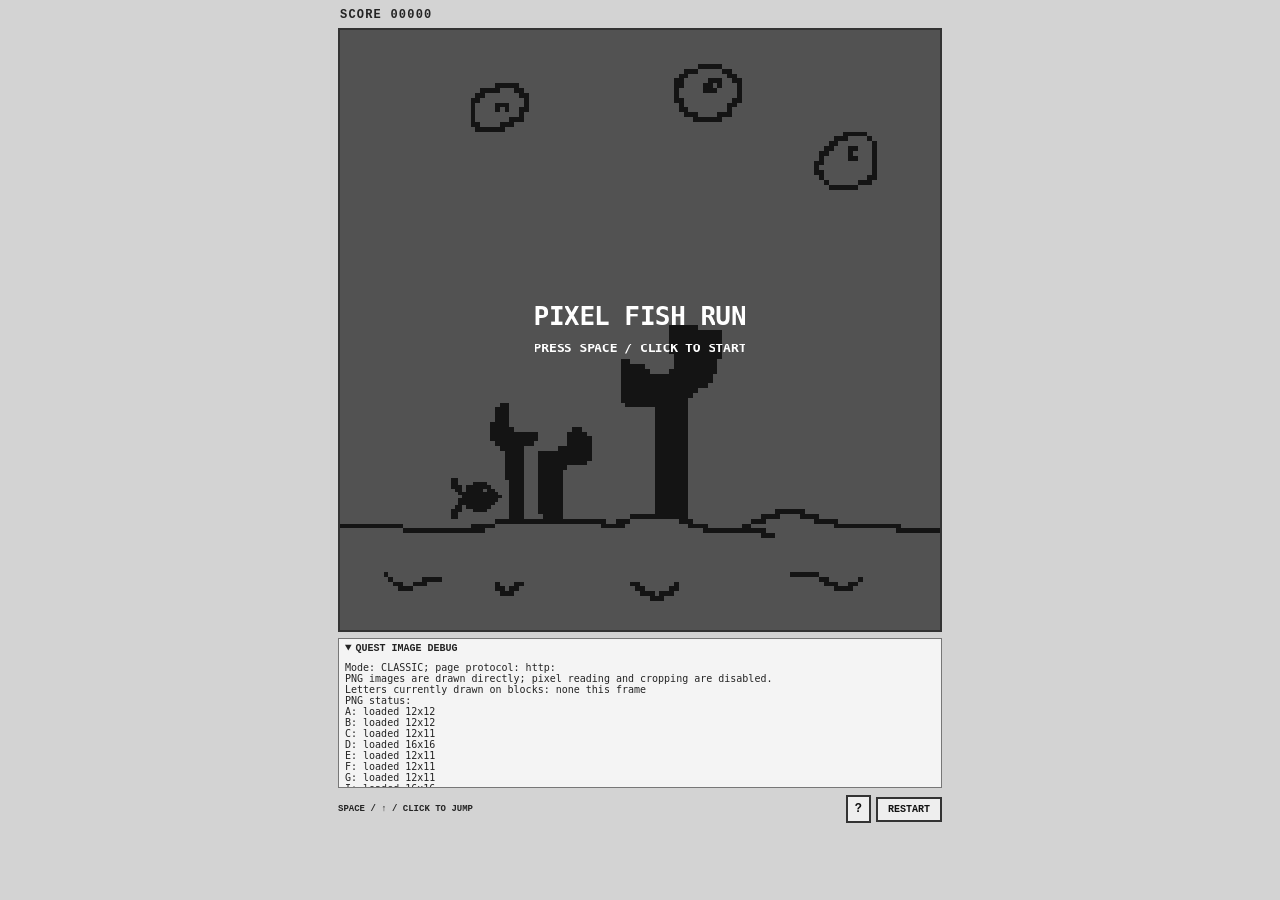
<file: fishrun/index.html>
<!DOCTYPE html>
<html lang="en">
<head>
  <meta charset="UTF-8">
  <meta name="viewport" content="width=device-width, initial-scale=1">
  <title>Pixel Fish Run</title>
  <link rel="stylesheet" href="style.css">
  <script src="game.js" defer></script>
</head>
<body>
  <main class="fish-game">
    <div class="score-line" aria-live="polite">
      <span id="questStatus" hidden></span>
      <span>SCORE <span id="score">00000</span></span>
    </div>
    <canvas id="gameCanvas" width="620" height="620" aria-label="Jump over obstacles"></canvas>
    <details id="questDebug" open>
      <summary>QUEST IMAGE DEBUG</summary>
      <pre id="questDebugOutput" aria-live="polite"></pre>
    </details>
    <div class="game-controls">
      <span id="controlsHint">SPACE / ↑ / CLICK TO JUMP</span>
      <div class="game-control-buttons">
        <button id="modeHelpButton" type="button" aria-label="Показать режимы игры" aria-expanded="false">?</button>
        <button id="questModeButton" type="button" hidden>MIND QUEST</button>
        <button id="classicModeButton" type="button" hidden>CLASSIC</button>
        <button id="restartButton" type="button">RESTART</button>
      </div>
    </div>
  </main>
</body>
</html>
</file>
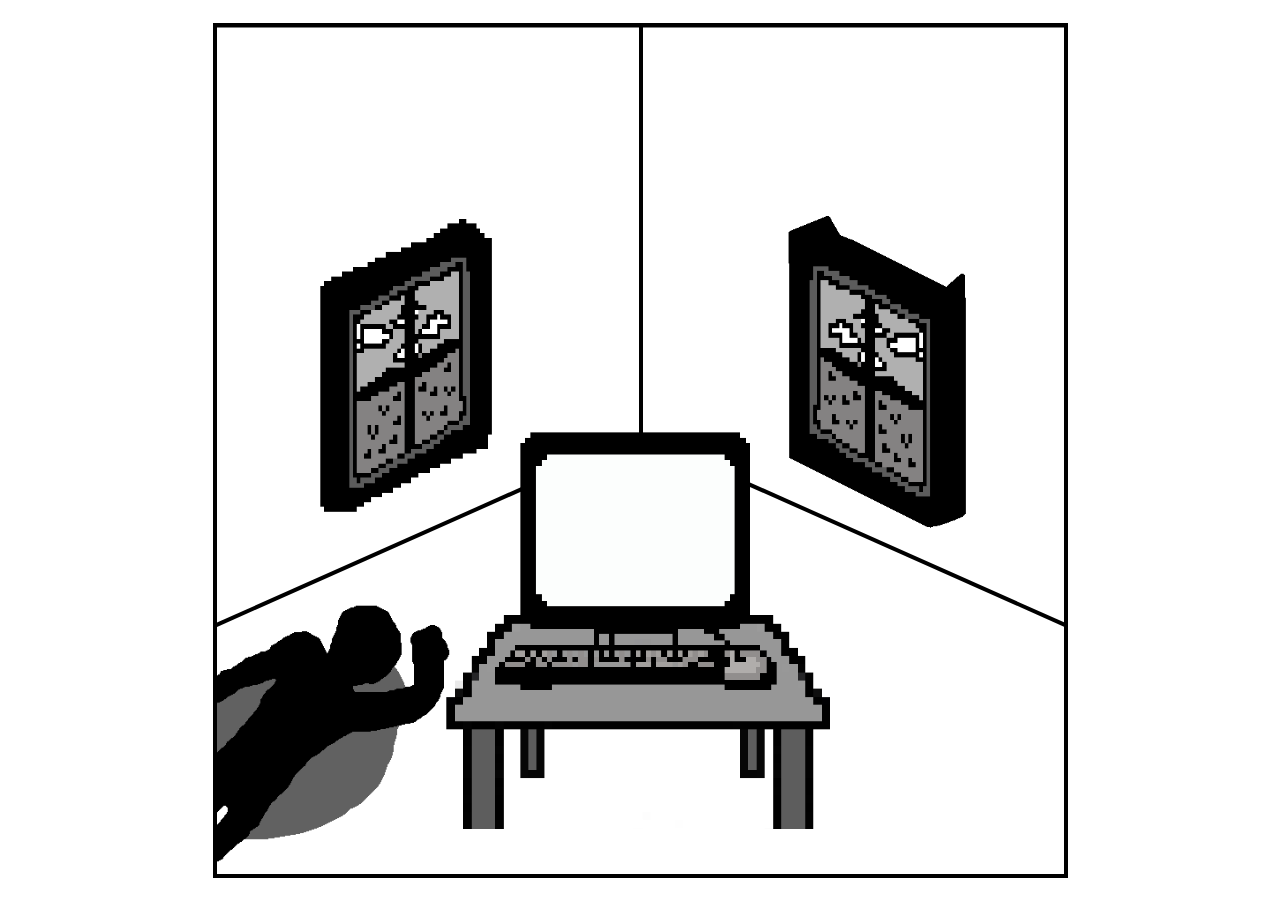
<file: Game.html>
<!DOCTYPE html>
<html lang="ru">
<head>
  <meta charset="UTF-8">
  <meta name="viewport" content="width=device-width, initial-scale=1.0">
  <title>The Room — 1024x1024</title>
  <link rel="stylesheet" href="style.css">
</head>
<body>

  <!-- Холст комнаты 1024x1024 с черной рамкой -->
  <div id="game-container">
    <div class="screen-title" aria-hidden="true">
      <div class="intro-panel intro-panel-top"></div>
      <div class="intro-panel intro-panel-bottom"></div>
      <div class="screen-title-text">FIND THE VICTIM</div>
    </div>

    <div id="room">
      
      <!-- ЧЕРНЫЕ ЛИНИИ СТЕН И УГЛОВ КАТЕГОРИЧЕСКИ ЧЕРНОГО ЦВЕТА -->
      <div class="room-lines">
        <div class="line-vertical"></div>
        <div class="line-left"></div>
        <div class="line-right"></div>
      </div>

      <!-- Левое окно (windowBIG) -->
      <div id="window-left" class="interactive-obj" title="Левое окно" role="button" tabindex="0" aria-haspopup="dialog" aria-controls="view-overlay">
        <img src="windowBIG.png" alt="Левое окно" class="obj-img">
      </div>

      <!-- Зеркало -->
      <div id="window-right" class="interactive-obj" title="Mirror">
        <img src="MirrorBIG.png" alt="Mirror" class="obj-img">
      </div>

      <!-- Стол с компьютером по центру -->
      <div id="pc-table" class="interactive-obj" title="Компьютер">
        <img src="PCBIG.png" alt="ПК и стол" class="obj-img">
      </div>

      <!-- Труп на полу слева (прижат в угол) -->
      <div id="body-left" class="interactive-obj" title="Осмотреть тело">
        <img src="corpse.png" alt="Тело" class="obj-img">
      </div>

    </div>

    <!-- ТЕРМИНАЛ-ОВЕРЛЕЙ -->
    <div id="terminal-overlay" class="terminal-overlay hidden">
      <div class="login-screen">
        <form class="login-panel" id="loginForm" autocomplete="off">
          <img class="login-art" src="Windoffs.png" alt="Login screen with username and password fields, Log In and Close buttons">
          <input class="login-hotspot username-hotspot" id="usernameInput" type="text" placeholder="Username" aria-label="Username" autocomplete="username">
          <input class="login-hotspot password-hotspot" id="passwordInput" type="text" placeholder="Password" aria-label="Password" autocomplete="off" spellcheck="false">
          <div class="status-msg" id="statusMsg" aria-live="polite"></div>
          <button class="login-hotspot login-hotspot-submit" id="loginBtn" type="submit" aria-label="Log in"></button>
          <button class="login-hotspot login-hotspot-close" id="closeTerminalBtn" type="button" aria-label="Close"></button>
        </form>
        <img class="login-user-art hidden" id="loginUserArt" alt="">
        <button class="image-edit-button" id="loginImageEditBtn" type="button" aria-label="Изменить изображение экрана блокировки">EDIT</button>
        <input class="image-file-input" id="loginImageInput" type="file" accept="image/*" aria-label="Изображение экрана блокировки">
        <p class="image-edit-status" id="loginImageEditStatus" role="status" aria-live="polite"></p>
        <div class="desktop-screen hidden" id="desktopScreen" aria-label="Рабочий стол компьютера">
          <img class="desktop-art" src="DeskBig.png" alt="Рабочий стол">
          <div class="desktop-icons" aria-label="Иконки рабочего стола">
            <button class="desktop-hotspot desktop-icon secret-file secret-file-top" type="button" aria-label="Файл на рабочем столе"></button>
            <button class="desktop-hotspot desktop-icon icon-one" id="paintLauncher" type="button" aria-label="Открыть Paint"></button>
            <button class="desktop-hotspot desktop-icon icon-two" id="fishGameLauncher" type="button" aria-label="Открыть игру с рыбкой"></button>
            <button class="desktop-hotspot desktop-icon icon-three" id="desktopFileLauncher" type="button" aria-label="Открыть файл"></button>
            <button class="desktop-hotspot desktop-icon icon-four" id="ticTacToeLauncher" type="button" aria-label="Открыть крестики-нолики"></button>
            <button class="desktop-hotspot desktop-icon secret-file secret-file-bottom" type="button" aria-label="Файл на рабочем столе"></button>
          </div>
          <div class="taskbar-hotspots" aria-label="Иконки панели задач">
            <button class="desktop-hotspot taskbar-icon taskbar-one" type="button" aria-label="Иконка панели задач 1"></button>
            <button class="desktop-hotspot taskbar-icon taskbar-two" type="button" aria-label="Иконка панели задач 2"></button>
            <button class="desktop-hotspot taskbar-icon taskbar-three" type="button" aria-label="Иконка панели задач 3"></button>
            <button class="desktop-hotspot taskbar-icon taskbar-logout" id="desktopLogoutBtn" type="button" aria-label="Выйти с рабочего стола"></button>
          </div>
          <section class="file-text-window hidden" id="fileTextWindow" role="dialog" aria-modal="true" aria-label="Файл">
            <img src="Text.png" alt="Окно файла FILE.TEXT" class="file-text-image">
            <textarea id="fileTextEditor" class="file-text-editor" aria-label="File text" spellcheck="false">I've been having memory lapses. I don't remember when they started. I wake up not knowing how or where I fell asleep. Maybe I should..</textarea>
            <button id="closeFileTextBtn" class="file-text-close" type="button" aria-label="Закрыть файл"></button>
          </section>
          <div class="game-window hidden" id="ticTacToeWindow" role="dialog" aria-modal="true" aria-labelledby="ticTacToeTitle">
            <div class="game-window-header">
              <span id="ticTacToeTitle">TIC-TAC-TOE</span>
              <button id="closeTicTacToeBtn" class="game-window-close" type="button" aria-label="Закрыть игру">×</button>
            </div>
            <p class="tic-tac-toe-status" id="ticTacToeStatus" aria-live="polite">Your turn — X</p>
            <div class="tic-tac-toe-board" id="ticTacToeBoard" role="grid" aria-label="Поле для крестиков-ноликов">
              <button class="tic-tac-toe-cell" type="button" role="gridcell" aria-label="Клетка 1"></button>
              <button class="tic-tac-toe-cell" type="button" role="gridcell" aria-label="Клетка 2"></button>
              <button class="tic-tac-toe-cell" type="button" role="gridcell" aria-label="Клетка 3"></button>
              <button class="tic-tac-toe-cell" type="button" role="gridcell" aria-label="Клетка 4"></button>
              <button class="tic-tac-toe-cell" type="button" role="gridcell" aria-label="Клетка 5"></button>
              <button class="tic-tac-toe-cell" type="button" role="gridcell" aria-label="Клетка 6"></button>
              <button class="tic-tac-toe-cell" type="button" role="gridcell" aria-label="Клетка 7"></button>
              <button class="tic-tac-toe-cell" type="button" role="gridcell" aria-label="Клетка 8"></button>
              <button class="tic-tac-toe-cell" type="button" role="gridcell" aria-label="Клетка 9"></button>
            </div>
            <button id="restartTicTacToeBtn" class="tic-tac-toe-restart" type="button">NEW GAME</button>
          </div>
          <section class="game-window paint-window hidden" id="paintWindow" role="dialog" aria-modal="true" aria-labelledby="paintTitle">
            <div class="game-window-header">
              <span id="paintTitle">PAINT — BLACK &amp; WHITE</span>
              <button id="closePaintBtn" class="game-window-close" type="button" aria-label="Закрыть Paint">×</button>
            </div>
            <div class="paint-toolbar">
              <button id="paintToolBtn" class="paint-control" type="button" aria-pressed="false">ERASER: OFF</button>
              <label class="paint-size-label" for="paintSize">SIZE</label>
              <input id="paintSize" class="paint-size" type="range" min="2" max="40" value="8" aria-label="Размер кисти">
              <button id="clearPaintBtn" class="paint-control" type="button">CLEAR</button>
            </div>
            <div class="paint-canvas-scroll" aria-label="Прокручиваемый холст">
              <canvas id="paintCanvas" width="900" height="700" aria-label="Белый холст для рисования"></canvas>
            </div>
            <p class="paint-hint">DRAG TO DRAW · SCROLL TO MOVE CANVAS</p>
          </section>
          <section class="game-window fish-window hidden" id="fishGameWindow" role="dialog" aria-modal="true" aria-labelledby="fishGameTitle">
            <div class="game-window-header">
              <span id="fishGameTitle">PIXEL FISH RUN</span>
              <button id="closeFishGameBtn" class="game-window-close" type="button" aria-label="Закрыть игру">×</button>
            </div>
            <iframe id="fishGameFrame" class="fish-game-frame" src="fishrun/index.html" title="Pixel Fish Run" tabindex="0"></iframe>
          </section>
        </div>
      </div>
    </div>

    <div id="letter-overlay" class="letter-overlay hidden" role="dialog" aria-modal="true" aria-label="Письмо">
      <button id="closeLetterBtn" class="letter-close" type="button" aria-label="Закрыть письмо">×</button>
      <img src="letter.png" alt="Письмо" class="letter-image">
      <button id="flipLetterBtn" class="letter-flip" type="button">TURN OVER</button>
    </div>

    <div id="mirror-overlay" class="thought-overlay mirror-overlay hidden" role="dialog" aria-modal="true" aria-labelledby="mirror-text">
      <div class="thought-box mirror-box">
        <img src="animir.gif" alt="A person looking into a mirror" class="mirror-image">
        <p id="mirror-text">Oh, so it's a mirror.</p>
        <button id="closeMirrorBtn" type="button" class="thought-continue">CONTINUE</button>
      </div>
    </div>

    <div id="thought-overlay" class="thought-overlay hidden" role="dialog" aria-modal="true" aria-labelledby="thought-text">
      <div class="thought-box">
        <p id="thought-text">Murder? Suicide? Who is this? A man? A woman? There's a note. I need to examine it more closely.</p>
        <button id="closeThoughtBtn" type="button" class="thought-continue">CONTINUE</button>
      </div>
    </div>

    <div id="file-message-overlay" class="thought-overlay hidden" role="dialog" aria-modal="true" aria-labelledby="file-message-text">
      <div class="thought-box">
        <p id="file-message-text">This is my message. I wrote it down in a file so I wouldn't forget to send it. How did it get here? Why did I write this?</p>
        <button id="closeFileMessageBtn" type="button" class="thought-continue">CONTINUE</button>
      </div>
    </div>

    <div id="view-overlay" class="view-overlay hidden" role="dialog" aria-modal="true" aria-label="Вид из окна">
      <button id="closeViewBtn" class="view-close" type="button" aria-label="Закрыть вид из окна">×</button>
      <img src="view.gif" alt="Вид из окна" class="view-image">
    </div>

  </div>

  <aside id="achievementToast" class="achievement-toast" role="status" aria-live="polite" aria-hidden="true">
    <div class="achievement-toast-label">NEW ACHIEVEMENT</div>
    <div class="achievement-toast-name">1507</div>
  </aside>

  <script src="main.js"></script>
</body>
</html>
</file>
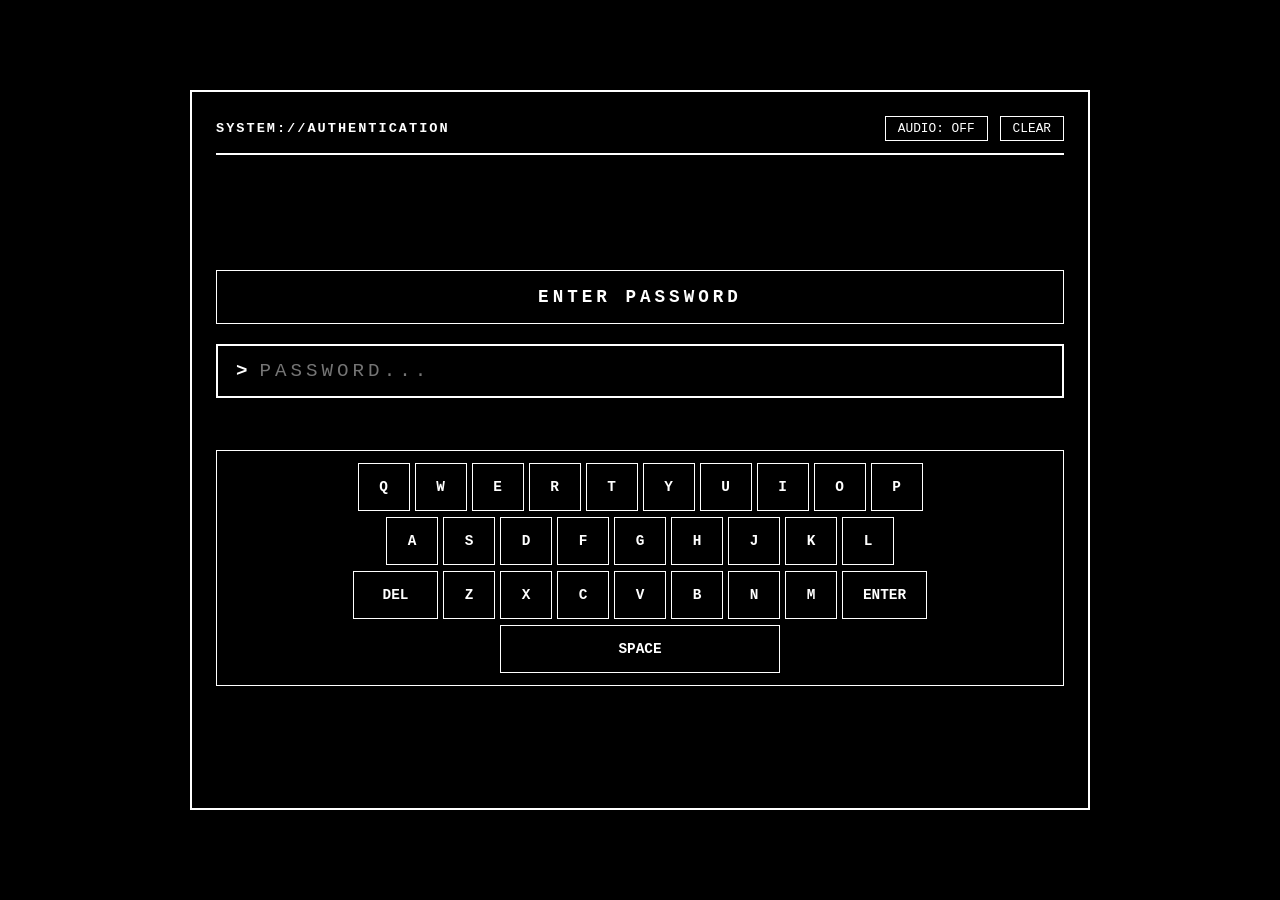
<file: monochrome_password_typing_game.html>
<!DOCTYPE html>
<html lang="ru">
<head>
    <meta charset="UTF-8">
    <meta name="viewport" content="width=device-width, initial-scale=1.0, maximum-scale=1.0, user-scalable=no">
    <title>TERMINAL ACCESS</title>
    <style>
        :root {
            --bg: #000000;
            --fg: #ffffff;
            --border: #ffffff;
            --font-mono: 'Courier New', Courier, monospace;
        }

        * {
            box-sizing: border-box;
            user-select: none;
            -webkit-user-select: none;
            margin: 0;
            padding: 0;
        }

        body {
            background-color: var(--bg);
            color: var(--fg);
            font-family: var(--font-mono);
            min-height: 100vh;
            display: flex;
            justify-content: center;
            align-items: center;
            overflow: hidden;
        }

        /* --- MONOCHROME CONTAINER --- */
        .app-container {
            width: 100vw;
            height: 100vh;
            max-width: 900px;
            max-height: 720px;
            background-color: var(--bg);
            border: 2px solid var(--border);
            display: flex;
            flex-direction: column;
            justify-content: space-between;
            padding: 24px;
            box-sizing: border-box;
        }

        /* --- HEADER --- */
        header {
            display: flex;
            justify-content: space-between;
            align-items: center;
            border-bottom: 2px solid var(--border);
            padding-bottom: 12px;
            margin-bottom: 16px;
        }

        .sys-id {
            font-size: 0.85rem;
            letter-spacing: 2px;
            font-weight: bold;
        }

        .header-actions {
            display: flex;
            gap: 12px;
        }

        .btn-mono {
            background: var(--bg);
            color: var(--fg);
            border: 1px solid var(--border);
            padding: 4px 12px;
            font-family: var(--font-mono);
            font-size: 0.8rem;
            cursor: pointer;
            transition: all 0.1s ease;
        }

        .btn-mono:hover, .btn-mono:active {
            background: var(--fg);
            color: var(--bg);
        }

        /* --- MAIN CONTENT AREA --- */
        main {
            flex: 1;
            display: flex;
            flex-direction: column;
            justify-content: center;
            gap: 20px;
        }

        .prompt-box {
            border: 1px solid var(--border);
            padding: 16px;
            text-align: center;
        }

        .prompt-title {
            font-size: 1.1rem;
            font-weight: bold;
            letter-spacing: 4px;
            text-transform: uppercase;
        }

        /* --- INPUT FORM --- */
        .input-form {
            display: flex;
            flex-direction: column;
            gap: 12px;
        }

        .input-wrapper {
            display: flex;
            align-items: center;
            border: 2px solid var(--border);
            padding: 14px 18px;
            background: var(--bg);
            transition: background-color 0.1s ease;
        }

        .input-wrapper.error-flash {
            background: var(--fg);
            color: var(--bg);
        }

        .input-wrapper.error-flash .password-input,
        .input-wrapper.error-flash .input-prompt {
            color: var(--bg);
        }

        .input-prompt {
            font-size: 1.2rem;
            font-weight: bold;
            margin-right: 12px;
        }

        .password-input {
            flex: 1;
            background: transparent;
            border: none;
            outline: none;
            color: var(--fg);
            font-family: var(--font-mono);
            font-size: 1.2rem;
            letter-spacing: 4px;
            text-transform: uppercase;
        }

        .status-msg {
            font-size: 0.85rem;
            height: 20px;
            letter-spacing: 2px;
            text-align: center;
            font-weight: bold;
        }

        /* --- CLEAN MONOCHROME KEYBOARD --- */
        .keyboard-wrapper {
            display: flex;
            flex-direction: column;
            gap: 6px;
            border: 1px solid var(--border);
            padding: 12px;
            background: var(--bg);
        }

        .kb-row {
            display: flex;
            justify-content: center;
            gap: 5px;
            width: 100%;
        }

        .key {
            background: var(--bg);
            border: 1px solid var(--border);
            color: var(--fg);
            font-family: var(--font-mono);
            height: 48px;
            flex: 1;
            max-width: 52px;
            display: flex;
            justify-content: center;
            align-items: center;
            cursor: pointer;
            transition: background-color 0.05s ease, color 0.05s ease;
        }

        .key-main {
            font-size: 0.9rem;
            font-weight: bold;
        }

        .key.space-key {
            max-width: 280px;
        }

        .key.wide-key {
            max-width: 85px;
        }

        /* High Contrast Inversion on Press */
        .key:active, .key.pressed {
            background: var(--fg) !important;
            color: var(--bg) !important;
        }

        /* --- SUCCESS OVERLAY --- */
        .success-overlay {
            display: none;
            flex-direction: column;
            align-items: center;
            justify-content: center;
            gap: 16px;
            border: 2px solid var(--border);
            padding: 24px;
            text-align: center;
        }

        .success-title {
            font-size: 1.4rem;
            font-weight: bold;
            background: var(--fg);
            color: var(--bg);
            padding: 6px 18px;
            letter-spacing: 4px;
        }

        /* --- RESPONSIVE DESIGN --- */
        @media (max-width: 650px) {
            .app-container {
                padding: 12px;
                border-width: 1px;
            }
            header {
                margin-bottom: 12px;
                padding-bottom: 8px;
            }
            .sys-id {
                font-size: 0.75rem;
            }
            .key {
                height: 42px;
            }
            .key-main {
                font-size: 0.8rem;
            }
            .kb-row {
                gap: 3px;
            }
            .keyboard-wrapper {
                padding: 8px 4px;
            }
            .password-input {
                font-size: 1rem;
            }
        }
    </style>
</head>
<body>

<div class="app-container">
    <header>
        <div class="sys-id">SYSTEM://AUTHENTICATION</div>
        <div class="header-actions">
            <button class="btn-mono" id="soundBtn">AUDIO: OFF</button>
            <button class="btn-mono" id="resetBtn">CLEAR</button>
        </div>
    </header>

    <main>
        <!-- Clean Prompt -->
        <div class="prompt-box">
            <div class="prompt-title">ENTER PASSWORD</div>
        </div>

        <!-- Input Form -->
        <div class="input-form" id="formContainer">
            <div class="input-wrapper" id="inputWrapper">
                <span class="input-prompt">&gt;</span>
                <input 
                    type="text" 
                    class="password-input" 
                    id="passwordInput" 
                    placeholder="PASSWORD..." 
                    autocomplete="off" 
                    spellcheck="false" 
                    autofocus
                />
            </div>
            <div class="status-msg" id="statusMsg"></div>
        </div>

        <!-- Success Screen -->
        <div class="success-overlay" id="successOverlay">
            <div class="success-title">ACCESS GRANTED</div>
            <p>SYSTEM UNLOCKED.</p>
            <button class="btn-mono" id="restartBtn" style="margin-top: 10px; padding: 8px 20px;">RESET</button>
        </div>

        <!-- Clean On-Screen Keyboard -->
        <div class="keyboard-wrapper" id="keyboard">
            <div class="kb-row">
                <div class="key" data-key="Q"><span class="key-main">Q</span></div>
                <div class="key" data-key="W"><span class="key-main">W</span></div>
                <div class="key" data-key="E"><span class="key-main">E</span></div>
                <div class="key" data-key="R"><span class="key-main">R</span></div>
                <div class="key" data-key="T"><span class="key-main">T</span></div>
                <div class="key" data-key="Y"><span class="key-main">Y</span></div>
                <div class="key" data-key="U"><span class="key-main">U</span></div>
                <div class="key" data-key="I"><span class="key-main">I</span></div>
                <div class="key" data-key="O"><span class="key-main">O</span></div>
                <div class="key" data-key="P"><span class="key-main">P</span></div>
            </div>
            <div class="kb-row">
                <div class="key" data-key="A"><span class="key-main">A</span></div>
                <div class="key" data-key="S"><span class="key-main">S</span></div>
                <div class="key" data-key="D"><span class="key-main">D</span></div>
                <div class="key" data-key="F"><span class="key-main">F</span></div>
                <div class="key" data-key="G"><span class="key-main">G</span></div>
                <div class="key" data-key="H"><span class="key-main">H</span></div>
                <div class="key" data-key="J"><span class="key-main">J</span></div>
                <div class="key" data-key="K"><span class="key-main">K</span></div>
                <div class="key" data-key="L"><span class="key-main">L</span></div>
            </div>
            <div class="kb-row">
                <div class="key wide-key" data-key="BACKSPACE"><span class="key-main">DEL</span></div>
                <div class="key" data-key="Z"><span class="key-main">Z</span></div>
                <div class="key" data-key="X"><span class="key-main">X</span></div>
                <div class="key" data-key="C"><span class="key-main">C</span></div>
                <div class="key" data-key="V"><span class="key-main">V</span></div>
                <div class="key" data-key="B"><span class="key-main">B</span></div>
                <div class="key" data-key="N"><span class="key-main">N</span></div>
                <div class="key" data-key="M"><span class="key-main">M</span></div>
                <div class="key wide-key" data-key="ENTER"><span class="key-main">ENTER</span></div>
            </div>
            <div class="kb-row">
                <div class="key space-key" data-key=" "><span class="key-main">SPACE</span></div>
            </div>
        </div>
    </main>
</div>

<script>
    /* --- SILENT CAESAR CIPHER LOGIC (+3) --- */
    function caesarEncryptChar(char, shift = 3) {
        const code = char.charCodeAt(0);

        // English Uppercase (A-Z)
        if (code >= 65 && code <= 90) {
            return String.fromCharCode(((code - 65 + shift) % 26) + 65);
        }
        // English Lowercase (a-z)
        if (code >= 97 && code <= 122) {
            return String.fromCharCode(((code - 97 + shift) % 26) + 97);
        }
        // Russian Uppercase (А-Я)
        if (code >= 1040 && code <= 1071) {
            return String.fromCharCode(((code - 1040 + shift) % 32) + 1040);
        }
        // Russian Lowercase (а-я)
        if (code >= 1072 && code <= 1103) {
            return String.fromCharCode(((code - 1072 + shift) % 32) + 1072);
        }
        if (char === 'Ё') return 'В';
        if (char === 'ё') return 'в';

        return char;
    }

    /* --- MINIMAL AUDIO ENGINE --- */
    class MinimalAudio {
        constructor() {
            this.ctx = null;
            this.enabled = false;
        }

        init() {
            if (!this.ctx) {
                const AudioContextClass = window.AudioContext || window.webkitAudioContext;
                this.ctx = new AudioContextClass();
            }
            if (this.ctx.state === 'suspended') {
                this.ctx.resume();
            }
        }

        toggle() {
            this.init();
            this.enabled = !this.enabled;
            return this.enabled;
        }

        playKeyClick() {
            if (!this.enabled || !this.ctx) return;
            const osc = this.ctx.createOscillator();
            const gain = this.ctx.createGain();

            osc.type = 'square';
            osc.frequency.setValueAtTime(800 + Math.random() * 200, this.ctx.currentTime);
            osc.frequency.exponentialRampToValueAtTime(100, this.ctx.currentTime + 0.015);

            gain.gain.setValueAtTime(0.08, this.ctx.currentTime);
            gain.gain.exponentialRampToValueAtTime(0.001, this.ctx.currentTime + 0.015);

            osc.connect(gain);
            gain.connect(this.ctx.destination);
            osc.start();
            osc.stop(this.ctx.currentTime + 0.015);
        }

        playError() {
            if (!this.enabled || !this.ctx) return;
            const osc = this.ctx.createOscillator();
            const gain = this.ctx.createGain();

            osc.type = 'sawtooth';
            osc.frequency.setValueAtTime(120, this.ctx.currentTime);

            gain.gain.setValueAtTime(0.2, this.ctx.currentTime);
            gain.gain.exponentialRampToValueAtTime(0.01, this.ctx.currentTime + 0.15);

            osc.connect(gain);
            gain.connect(this.ctx.destination);
            osc.start();
            osc.stop(this.ctx.currentTime + 0.15);
        }

        playSuccess() {
            if (!this.enabled || !this.ctx) return;
            const osc = this.ctx.createOscillator();
            const gain = this.ctx.createGain();

            osc.type = 'sine';
            osc.frequency.setValueAtTime(440, this.ctx.currentTime);
            osc.frequency.setValueAtTime(880, this.ctx.currentTime + 0.08);

            gain.gain.setValueAtTime(0.15, this.ctx.currentTime);
            gain.gain.exponentialRampToValueAtTime(0.01, this.ctx.currentTime + 0.2);

            osc.connect(gain);
            gain.connect(this.ctx.destination);
            osc.start();
            osc.stop(this.ctx.currentTime + 0.2);
        }
    }

    /* --- GAME LOGIC --- */
    const audio = new MinimalAudio();
    const TARGET_PASSWORD = 'EHDVW'; // Secret encrypted key

    // DOM Elements
    const passwordInput = document.getElementById('passwordInput');
    const inputWrapper = document.getElementById('inputWrapper');
    const statusMsg = document.getElementById('statusMsg');
    const keyboard = document.getElementById('keyboard');
    const soundBtn = document.getElementById('soundBtn');
    const resetBtn = document.getElementById('resetBtn');
    const formContainer = document.getElementById('formContainer');
    const successOverlay = document.getElementById('successOverlay');
    const restartBtn = document.getElementById('restartBtn');

    // Highlight key on pressed
    function highlightKey(key) {
        const upper = key.toUpperCase();
        let el = keyboard.querySelector(`[data-key="${upper}"]`);

        if (!el) {
            if (key === 'Backspace') el = keyboard.querySelector('[data-key="BACKSPACE"]');
            if (key === 'Enter') el = keyboard.querySelector('[data-key="ENTER"]');
        }

        if (el) {
            el.classList.add('pressed');
            setTimeout(() => el.classList.remove('pressed'), 120);
        }
    }

    // Password Check
    function checkPassword() {
        const value = passwordInput.value.trim().toUpperCase();

        if (value === TARGET_PASSWORD) {
            audio.playSuccess();
            formContainer.style.display = 'none';
            successOverlay.style.display = 'flex';
        } else {
            audio.playError();
            statusMsg.textContent = 'ACCESS DENIED';
            
            inputWrapper.classList.add('error-flash');
            setTimeout(() => inputWrapper.classList.remove('error-flash'), 200);
        }
    }

    // Append transformed key
    function appendKey(rawKey) {
        if (rawKey === 'Backspace') {
            passwordInput.value = passwordInput.value.slice(0, -1);
            statusMsg.textContent = '';
            return;
        }

        if (rawKey === 'Enter') {
            checkPassword();
            return;
        }

        if (rawKey.length === 1) {
            statusMsg.textContent = '';
            const encryptedChar = caesarEncryptChar(rawKey, 3);
            passwordInput.value += encryptedChar;
        }
    }

    // Physical Keyboard Handler
    passwordInput.addEventListener('keydown', (e) => {
        if (e.ctrlKey || e.altKey || e.metaKey || e.key === 'Tab') return;

        e.preventDefault();

        audio.playKeyClick();
        highlightKey(e.key);
        appendKey(e.key);
    });

    // Touch/Virtual Keyboard Handler
    keyboard.addEventListener('click', (e) => {
        const keyEl = e.target.closest('.key');
        if (!keyEl) return;

        audio.init();
        audio.playKeyClick();

        const keyVal = keyEl.getAttribute('data-key');
        highlightKey(keyVal);
        appendKey(keyVal);

        passwordInput.focus();
    });

    // Audio Toggle
    soundBtn.addEventListener('click', () => {
        const isOn = audio.toggle();
        soundBtn.textContent = `AUDIO: ${isOn ? 'ON' : 'OFF'}`;
    });

    // Reset Input
    resetBtn.addEventListener('click', () => {
        passwordInput.value = '';
        statusMsg.textContent = '';
        passwordInput.focus();
    });

    // Restart Level
    restartBtn.addEventListener('click', () => {
        passwordInput.value = '';
        statusMsg.textContent = '';
        formContainer.style.display = 'flex';
        successOverlay.style.display = 'none';
        passwordInput.focus();
    });

    // Keep focus
    document.addEventListener('click', (e) => {
        if (!e.target.closest('button')) {
            passwordInput.focus();
        }
    });

    window.onload = () => {
        passwordInput.focus();
    };
</script>
</body>
</html>
</file>
<file: fishrun/style.css>
* {
  box-sizing: border-box;
}

html,
body {
  width: 100%;
  min-height: 100%;
  margin: 0;
  background: #d3d3d3;
  color: #242424;
  font-family: 'Courier New', Courier, monospace;
}

.fish-game {
  width: min(100%, 620px);
  height: 100%;
  margin: 0 auto;
  padding: 8px;
  display: flex;
  flex-direction: column;
  justify-content: center;
}

.score-line {
  display: flex;
  justify-content: space-between;
  align-items: center;
  min-height: 18px;
  padding: 0 2px 6px;
  font-size: 12px;
  font-weight: bold;
  letter-spacing: 0.1em;
}

#questStatus {
  text-align: left;
}

#gameCanvas {
  display: block;
  width: min(100%, calc(100vh - 230px));
  height: auto;
  max-height: calc(100vh - 230px);
  align-self: center;
  border: 2px solid #333;
  background: #fff;
  image-rendering: pixelated;
  touch-action: manipulation;
}

#questDebug {
  max-height: 150px;
  margin-top: 6px;
  overflow: auto;
  border: 1px solid #777;
  background: #f4f4f4;
  font-size: 10px;
}

#questDebug summary {
  padding: 4px 6px;
  font-weight: bold;
  cursor: pointer;
}

#questDebugOutput {
  margin: 0;
  padding: 4px 6px 6px;
  white-space: pre-wrap;
  overflow-wrap: anywhere;
}

.game-controls {
  display: flex;
  flex-wrap: wrap;
  align-items: center;
  justify-content: space-between;
  gap: 8px;
  padding-top: 7px;
  font-size: 9px;
  font-weight: bold;
}

.game-control-buttons {
  display: flex;
  align-items: center;
  gap: 5px;
  margin-left: auto;
}

#restartButton,
#modeHelpButton,
#questModeButton,
#classicModeButton {
  padding: 5px 10px;
  border: 2px solid #333;
  background: #eee;
  color: #111;
  font: bold 10px 'Courier New', Courier, monospace;
  cursor: pointer;
}

#modeHelpButton {
  min-width: 24px;
  padding: 5px 7px;
  font-size: 12px;
}

#restartButton:hover,
#restartButton:focus-visible,
#modeHelpButton:hover,
#modeHelpButton:focus-visible,
#questModeButton:hover,
#questModeButton:focus-visible,
#classicModeButton:hover,
#classicModeButton:focus-visible {
  background: #333;
  color: #fff;
}

[hidden] {
  display: none !important;
}
</file>
<file: style.css>
* {
  box-sizing: border-box;
  margin: 0;
  padding: 0;
  user-select: none;
}

body {
  background-color: #ffffff;
  color: #000000;
  font-family: monospace;
  display: flex;
  justify-content: center;
  align-items: center;
  min-height: 100vh;
  overflow: hidden;
}

/* Заставка: чёрные панели расходятся вверх и вниз */
.screen-title {
  position: absolute;
  inset: 0;
  z-index: 200;
  pointer-events: none;
  display: grid;
  place-items: center;
}

.intro-panel {
  position: absolute;
  left: 0;
  width: 100%;
  height: calc(50% + 1px);
  background: #000000;
  animation-duration: 1.2s;
  animation-delay: 0.8s;
  animation-timing-function: cubic-bezier(0.76, 0, 0.24, 1);
  animation-fill-mode: forwards;
}

.intro-panel-top {
  top: 0;
  animation-name: reveal-up;
}

.intro-panel-bottom {
  bottom: 0;
  animation-name: reveal-down;
}

@keyframes reveal-up {
  to { transform: translateY(-100%); }
}

@keyframes reveal-down {
  to { transform: translateY(100%); }
}

.screen-title-text {
  position: relative;
  z-index: 1;
  width: 100%;
  padding: 0 12px;
  color: #ffffff;
  font-family: Impact, Haettenschweiler, 'Arial Narrow Bold', sans-serif;
  font-size: clamp(1rem, 13cqw, 8.5rem);
  font-weight: 900;
  letter-spacing: 0.02em;
  line-height: 0.9;
  text-align: center;
  text-transform: uppercase;
  white-space: nowrap;
  -webkit-text-stroke: 2px #000000;
  paint-order: stroke fill;
  text-shadow: 0 2px 0 #000000, 0 5px 12px rgba(0, 0, 0, 0.9);
  animation: title-fade 0.6s ease 2.9s forwards;
}

@keyframes title-fade {
  to { opacity: 0; visibility: hidden; }
}

@media (prefers-reduced-motion: reduce) {
  .screen-title {
    display: none;
  }
}

/* Холст комнаты с рамкой 4px */
#game-container {
  position: relative;
  container-type: inline-size;
  width: min(95vh, 95vw, 1024px);
  height: min(95vh, 95vw, 1024px);
  aspect-ratio: 1 / 1;
  background-color: #ffffff;
  border: 4px solid #000000;
  overflow: hidden;
}

.achievement-toast {
  position: fixed;
  right: max(20px, env(safe-area-inset-right));
  bottom: max(20px, env(safe-area-inset-bottom));
  z-index: 1000;
  width: min(300px, calc(100vw - 32px));
  padding: 16px 20px;
  border: 2px solid #ffffff;
  background: #171717;
  color: #ffffff;
  font-family: 'Courier New', Courier, monospace;
  box-shadow: 0 8px 28px rgba(0, 0, 0, 0.4);
  opacity: 0;
  transform: translateY(24px);
  visibility: hidden;
  transition: opacity 220ms ease, transform 220ms ease, visibility 220ms;
  pointer-events: none;
}

.achievement-toast.is-visible {
  opacity: 1;
  transform: translateY(0);
  visibility: visible;
}

.achievement-toast-label {
  margin-bottom: 6px;
  color: #bdbdbd;
  font-size: 11px;
  font-weight: bold;
  letter-spacing: 0.12em;
}

.achievement-toast-name {
  font-size: 24px;
  font-weight: bold;
  letter-spacing: 0.06em;
}

#room {
  position: relative;
  width: 100%;
  height: 100%;
}

/* --- ЧЕРНЫЕ ЛИНИИ УГЛОВ СТЕН И ПОТОЛКА --- */
.room-lines {
  position: absolute;
  top: 0;
  left: 0;
  width: 100%;
  height: 100%;
  pointer-events: none;
  z-index: 1;
}

/* Вертикальный угол комнаты по центру */
.line-vertical {
  position: absolute;
  top: 0;
  left: 50%;
  width: 4px;
  height: 48%;
  background-color: #000000;
  transform: translateX(-50%);
}

/* Левая линия стыка стены и потолка (доведена до левой рамки) */
.line-left {
  position: absolute;
  top: 48%;
  left: -15%;
  width: 65%;
  height: 4px;
  background-color: #000000;
  transform-origin: top right;
  transform: rotate(-24deg);
}

/* Правая линия стыка стены и потолка (доведена до правой рамки) */
.line-right {
  position: absolute;
  top: 48%;
  left: 50%;
  width: 65%;
  height: 4px;
  background-color: #000000;
  transform-origin: top left;
  transform: rotate(24deg);
}

/* Общие стили для объектов */
.interactive-obj {
  position: absolute;
  cursor: pointer;
  transition: filter 0.15s ease, transform 0.15s ease;
  z-index: 5;
}

.interactive-obj:hover {
  filter: drop-shadow(0px 0px 6px rgba(0, 0, 0, 0.4));
  transform: scale(1.02);
}

.obj-img {
  width: 100%;
  height: 100%;
  object-fit: contain;
  display: block;
}

/* Позиционирование элементов */
#window-left {
  top: 18%;
  left: 6%;
  width: 32%;
  height: 42%;
  z-index: 10;
}

#window-right {
  top: 18%;
  right: 6%;
  width: 32%;
  height: 42%;
  z-index: 10;
}

#pc-table {
  bottom: 5%;
  left: 25%;
  width: 50%;
  height: 50%;
  z-index: 15;
}

/* Труп прижат к левому краю и низу без зазоров */
#body-left {
  bottom: -4%;
  left: -5%;
  width: 36%;
  height: 36%;
  z-index: 12;
}

/* --- ИНТЕРАКТИВНЫЕ ОБЛАСТИ ПОВЕРХ ГОТОВОЙ КАРТИНКИ --- */
.terminal-overlay {
  position: absolute;
  inset: 0;
  z-index: 100;
  overflow: hidden;
  background: #ffffff;
  font-family: 'Courier New', Courier, monospace;
}

.terminal-overlay.hidden {
  display: none !important;
}

.letter-overlay {
  position: absolute;
  inset: 0;
  z-index: 110;
  display: flex;
  align-items: center;
  justify-content: center;
  padding: 4%;
  background: rgba(0, 0, 0, 0.88);
}

.letter-overlay.hidden {
  display: none !important;
}

.letter-image {
  display: block;
  max-width: 100%;
  max-height: 100%;
  width: auto;
  height: auto;
  object-fit: contain;
  image-rendering: pixelated;
}

.letter-flip {
  position: absolute;
  bottom: 4%;
  left: 50%;
  transform: translateX(-50%);
  padding: 8px 12px;
  border: 1px solid rgba(190, 190, 190, 0.35);
  background: rgba(90, 90, 90, 0.42);
  color: rgba(220, 220, 220, 0.72);
  font: bold clamp(10px, 1.5cqw, 14px) 'Courier New', Courier, monospace;
  letter-spacing: 0.12em;
  cursor: pointer;
}

.letter-flip:hover,
.letter-flip:focus-visible {
  border-color: rgba(230, 230, 230, 0.75);
  background: rgba(90, 90, 90, 0.72);
  color: #ffffff;
}

.letter-close {
  position: absolute;
  top: 2%;
  right: 2%;
  z-index: 1;
  width: 42px;
  height: 42px;
  border: 2px solid #ffffff;
  background: #000000;
  color: #ffffff;
  font: bold 30px/1 'Courier New', Courier, monospace;
  cursor: pointer;
}

.letter-close:hover,
.letter-close:focus-visible {
  background: #ffffff;
  color: #000000;
}

.view-overlay {
  position: absolute;
  inset: 0;
  z-index: 130;
  display: flex;
  align-items: center;
  justify-content: center;
  padding: 4%;
  background: rgba(0, 0, 0, 0.88);
}

.view-overlay.hidden {
  display: none !important;
}

.view-image {
  display: block;
  max-width: 100%;
  max-height: 100%;
  width: auto;
  height: auto;
  object-fit: contain;
}

.view-close {
  position: absolute;
  top: 2%;
  right: 2%;
  z-index: 1;
  width: 42px;
  height: 42px;
  border: 2px solid #ffffff;
  background: #000000;
  color: #ffffff;
  font: bold 30px/1 'Courier New', Courier, monospace;
  cursor: pointer;
}

.view-close:hover,
.view-close:focus-visible {
  background: #ffffff;
  color: #000000;
}

.thought-overlay {
  position: absolute;
  inset: 0;
  z-index: 120;
  display: flex;
  align-items: flex-end;
  justify-content: center;
  padding: 0 5% 3%;
  background: rgba(70, 70, 70, 0.48);
}

.thought-overlay.hidden {
  display: none !important;
}

.mirror-overlay {
  align-items: center;
}

.thought-box {
  width: min(100%, 720px);
  padding: clamp(18px, 4%, 40px);
  border: 2px solid rgba(255, 255, 255, 0.7);
  background: rgba(25, 25, 25, 0.78);
  color: #ffffff;
  font-family: 'Courier New', Courier, monospace;
  font-size: clamp(16px, 2.8cqw, 30px);
  line-height: 1.55;
  text-align: center;
  box-shadow: 0 8px 30px rgba(0, 0, 0, 0.4);
}

.mirror-image {
  display: block;
  max-width: 100%;
  max-height: 50vh;
  width: auto;
  height: auto;
  margin: 0 auto 1em;
  object-fit: contain;
  image-rendering: pixelated;
}

.thought-continue {
  margin-top: 1.4em;
  padding: 0.5em 1.2em;
  border: 1px solid #ffffff;
  background: transparent;
  color: #ffffff;
  font: bold 0.7em 'Courier New', Courier, monospace;
  letter-spacing: 0.12em;
  cursor: pointer;
}

.thought-continue:hover,
.thought-continue:focus-visible {
  background: #ffffff;
  color: #000000;
}

.login-screen {
  position: relative;
  width: 100%;
  height: 100%;
  overflow: hidden;
}

.desktop-screen {
  position: absolute;
  inset: 0;
  z-index: 2;
  overflow: hidden;
  background: #b5b5b5;
}

.desktop-screen.hidden {
  display: none !important;
}

.desktop-art {
  position: absolute;
  inset: 0;
  display: block;
  width: 100%;
  height: 100%;
  object-fit: fill;
  image-rendering: pixelated;
  pointer-events: none;
}

.image-edit-button {
  position: absolute;
  right: 2%;
  bottom: 2%;
  z-index: 4;
  padding: 6px 10px;
  border: 1px solid rgba(255, 255, 255, 0.8);
  background: rgba(0, 0, 0, 0.72);
  color: #ffffff;
  font: bold clamp(10px, 1.5cqw, 14px) 'Courier New', Courier, monospace;
  letter-spacing: 0.12em;
  cursor: pointer;
}

.image-edit-button:hover,
.image-edit-button:focus-visible {
  background: #ffffff;
  color: #000000;
  outline: 2px solid #000000;
  outline-offset: 1px;
}

.image-file-input {
  display: none;
}

.image-edit-status {
  position: absolute;
  right: 2%;
  bottom: 10%;
  z-index: 4;
  max-width: 70%;
  color: #ffffff;
  font: bold clamp(9px, 1.2cqw, 12px) 'Courier New', Courier, monospace;
  text-align: right;
  text-shadow: 0 1px 3px #000000;
}

.desktop-hotspot {
  position: absolute;
  z-index: 1;
  display: block;
  padding: 0;
  border: 2px solid transparent;
  background: transparent;
  cursor: default;
  transition: background-color 100ms ease, border-color 100ms ease, box-shadow 100ms ease;
}

.desktop-hotspot:focus-visible {
  border-color: rgba(255, 255, 255, 0.8);
  background: rgba(255, 255, 255, 0.16);
  box-shadow: 0 0 12px rgba(255, 255, 255, 0.55);
  outline: none;
}

#paintLauncher:hover,
#fishGameLauncher:hover,
#ticTacToeLauncher:hover,
#desktopFileLauncher:hover,
#desktopLogoutBtn:hover {
  border-color: rgba(255, 255, 255, 0.8);
  background: rgba(255, 255, 255, 0.16);
  box-shadow: 0 0 12px rgba(255, 255, 255, 0.55);
  outline: none;
}

#paintLauncher,
#fishGameLauncher,
#ticTacToeLauncher,
#desktopFileLauncher,
#desktopLogoutBtn {
  cursor: pointer;
}

.desktop-icon {
  width: 11%;
  height: 12%;
}

.icon-one { left: 19%; top: 26%; }
.icon-two { left: 46%; top: 28%; }
.icon-three { left: 71%; top: 26%; }
.icon-four { left: 46%; top: 52%; }

.desktop-screen.secret-unlocked .icon-one {
  left: 19%;
  top: 52%;
}

.desktop-screen.secret-unlocked .icon-two {
  left: 46%;
  top: 52%;
}

.desktop-screen.secret-unlocked .icon-three {
  left: 71%;
  top: 26%;
}

.desktop-screen.secret-unlocked .icon-four {
  left: 46%;
  top: 26%;
}

.secret-file-top {
  left: 19%;
  top: 26%;
}

.secret-file-bottom {
  left: 71%;
  top: 52%;
}

.taskbar-icon {
  top: 91%;
  height: 9%;
}

.taskbar-one { left: 26%; width: 11%; }
.taskbar-two { left: 40%; width: 10%; }
.taskbar-three { left: 54%; width: 10%; }
.taskbar-logout { left: 67%; width: 10%; }

.file-text-window {
  position: absolute;
  z-index: 6;
  top: 50%;
  left: 50%;
  width: min(390px, 78%);
  aspect-ratio: 1;
  transform: translate(-50%, -50%);
}

.file-text-window.hidden { display: none !important; }

.file-text-image {
  display: block;
  width: 100%;
  height: 100%;
  image-rendering: pixelated;
  pointer-events: none;
}

.file-text-editor {
  position: absolute;
  top: 9%;
  left: 2%;
  width: 96%;
  height: 89%;
  padding: 2%;
  border: 0;
  outline: none;
  background: transparent;
  color: #000000;
  font: clamp(12px, 1.35cqw, 17px)/1.45 'Courier New', Courier, monospace;
  resize: none;
  user-select: text;
  -webkit-user-select: text;
  caret-color: #000000;
}

.file-text-close {
  position: absolute;
  top: 1%;
  right: 0.5%;
  width: 9%;
  height: 8%;
  border: 0;
  background: transparent;
  cursor: pointer;
}

.game-window {
  position: absolute;
  z-index: 5;
  top: 50%;
  left: 50%;
  width: min(390px, 82%);
  padding: 12px;
  transform: translate(-50%, -50%);
  border: 3px solid #222222;
  background: #d3d3d3;
  color: #111111;
  box-shadow: 8px 8px 0 rgba(0, 0, 0, 0.45);
  font-family: 'Courier New', Courier, monospace;
}

.game-window.hidden { display: none !important; }

.game-window-header {
  display: flex;
  align-items: center;
  justify-content: space-between;
  margin: -12px -12px 10px;
  padding: 6px 8px;
  background: #333333;
  color: #ffffff;
  font-size: 13px;
  font-weight: bold;
  letter-spacing: 0.08em;
}

.game-window-close {
  width: 25px;
  height: 23px;
  border: 1px solid #ffffff;
  background: #333333;
  color: #ffffff;
  font: bold 20px/1 'Courier New', Courier, monospace;
  cursor: pointer;
}

.tic-tac-toe-status {
  min-height: 1.4em;
  margin: 4px 0 10px;
  font-size: 13px;
  font-weight: bold;
  text-align: center;
}

.tic-tac-toe-board {
  display: grid;
  width: min(260px, 100%);
  aspect-ratio: 1;
  margin: 0 auto;
  grid-template: repeat(3, 1fr) / repeat(3, 1fr);
  gap: 4px;
  padding: 4px;
  background: #333333;
}

.tic-tac-toe-cell {
  border: 1px solid #777777;
  background: #eeeeee;
  color: #222222;
  font: bold clamp(30px, 7cqw, 56px) 'Courier New', Courier, monospace;
  cursor: pointer;
}

.tic-tac-toe-cell:hover:not(:disabled) { background: #ffffff; }
.tic-tac-toe-cell:disabled { cursor: default; }

.tic-tac-toe-restart {
  display: block;
  margin: 12px auto 0;
  padding: 6px 15px;
  border: 2px solid #333333;
  background: #eeeeee;
  color: #111111;
  font: bold 12px 'Courier New', Courier, monospace;
  cursor: pointer;
}

.tic-tac-toe-restart:hover { background: #333333; color: #ffffff; }

.paint-window {
  width: min(560px, 88%);
  max-height: 84%;
  display: flex;
  flex-direction: column;
  overflow: hidden;
  padding: 12px;
}

.paint-window.hidden { display: none !important; }

.paint-toolbar {
  display: flex;
  align-items: center;
  justify-content: center;
  flex-wrap: wrap;
  gap: 7px;
  padding: 5px 0 10px;
}

.paint-control {
  min-height: 28px;
  padding: 4px 8px;
  border: 1px solid #333333;
  background: #eeeeee;
  color: #111111;
  font: bold 10px 'Courier New', Courier, monospace;
  cursor: pointer;
}

.paint-control:hover,
.paint-control[aria-pressed="true"] {
  background: #333333;
  color: #ffffff;
}

.paint-size-label {
  font-size: 10px;
  font-weight: bold;
}

.paint-size { width: 76px; accent-color: #222222; }

.paint-canvas-scroll {
  min-height: 0;
  overflow: auto;
  border: 2px solid #333333;
  background: #ffffff;
  overscroll-behavior: contain;
}

#paintCanvas {
  display: block;
  width: 900px;
  height: 700px;
  max-width: none;
  background: #ffffff;
  cursor: crosshair;
  touch-action: none;
}

.paint-hint {
  margin-top: 7px;
  color: #444444;
  font-size: 9px;
  text-align: center;
}

.fish-window {
  width: min(560px, 88%);
  max-height: 84%;
  display: flex;
  flex-direction: column;
  overflow: hidden;
  text-align: center;
}

.fish-game-frame {
  display: block;
  width: 100%;
  height: min(58vh, 560px);
  flex: 0 1 min(58vh, 560px);
  border: 0;
  background: #ffffff;
}

.login-panel {
  position: absolute;
  inset: 0;
  margin: 0;
}

.login-art {
  position: absolute;
  inset: 0;
  display: block;
  width: 100%;
  height: 100%;
  object-fit: fill;
  image-rendering: pixelated;
  pointer-events: none;
}

.login-user-art {
  position: absolute;
  top: 0;
  left: 0;
  z-index: 1;
  display: block;
  width: 100%;
  height: 50%;
  object-fit: cover;
  image-rendering: pixelated;
  pointer-events: none;
}

.login-user-art.hidden {
  display: none !important;
}

.login-hotspot {
  position: absolute;
  z-index: 1;
  box-sizing: border-box;
  margin: 0;
  padding: 0 1%;
  border: 0;
  border-radius: 0;
  background: transparent;
  color: #000000;
  font-family: 'Courier New', Courier, monospace;
  font-size: clamp(18px, 5cqw, 48px);
  font-weight: bold;
  text-align: center;
}

.login-hotspot:focus-visible {
  outline: 3px solid #777777;
  outline-offset: -3px;
}

.login-hotspot::placeholder {
  color: rgba(0, 0, 0, 0.42);
  opacity: 1;
  text-transform: none;
}

.username-hotspot,
.password-hotspot {
  left: 25.2%;
  width: 50.4%;
  height: 8%;
  background: rgba(255, 255, 255, 0.01);
  cursor: text;
  user-select: text;
}

.username-hotspot {
  top: 58.1%;
}

.password-hotspot {
  top: 71.1%;
}

.login-hotspot-submit,
.login-hotspot-close {
  left: 25.2%;
  width: 50%;
  height: 7%;
  padding: 0;
  background: transparent;
  cursor: pointer;
}

.login-hotspot-submit {
  top: 81.2%;
}

.login-hotspot-submit.shake {
  animation: login-error-shake 380ms ease-in-out;
}

@keyframes login-error-shake {
  0%, 100% { transform: translateX(0); }
  20%, 60% { transform: translateX(-9px); }
  40%, 80% { transform: translateX(9px); }
}

.login-hotspot-close {
  top: 89.4%;
}

.login-hotspot-submit:hover,
.login-hotspot-close:hover {
  outline: 3px solid rgba(100, 100, 100, 0.65);
  outline-offset: -3px;
}

.login-hotspot-close {
  left: 26%;
  width: 48%;
}

@media (prefers-reduced-motion: reduce) {
  .login-hotspot-submit.shake {
    animation-duration: 1ms;
  }
}

.terminal-overlay .status-msg {
  position: absolute;
  top: 78%;
  left: 0;
  z-index: 2;
  width: 100%;
  min-height: 1.2em;
  color: #b00000;
  font-size: clamp(10px, 1.6cqw, 16px);
  font-weight: bold;
  text-align: center;
  pointer-events: none;
}

.terminal-overlay .success-overlay {
  position: absolute;
  inset: 50% 0 0;
  display: flex;
  flex-direction: column;
  align-items: center;
  justify-content: center;
  gap: 12px;
  border: 4px solid #000000;
  background: #ffffff;
  color: #000000;
  text-align: center;
}

.terminal-overlay .success-title {
  padding: 6px 14px;
  background: #000000;
  color: #ffffff;
  font-size: clamp(18px, 3cqw, 36px);
  font-weight: bold;
  letter-spacing: 0.12em;
}

.success-reset {
  padding: 8px 24px;
  border: 2px solid #000000;
  background: #000000;
  color: #ffffff;
  font: inherit;
  cursor: pointer;
}
</file>
